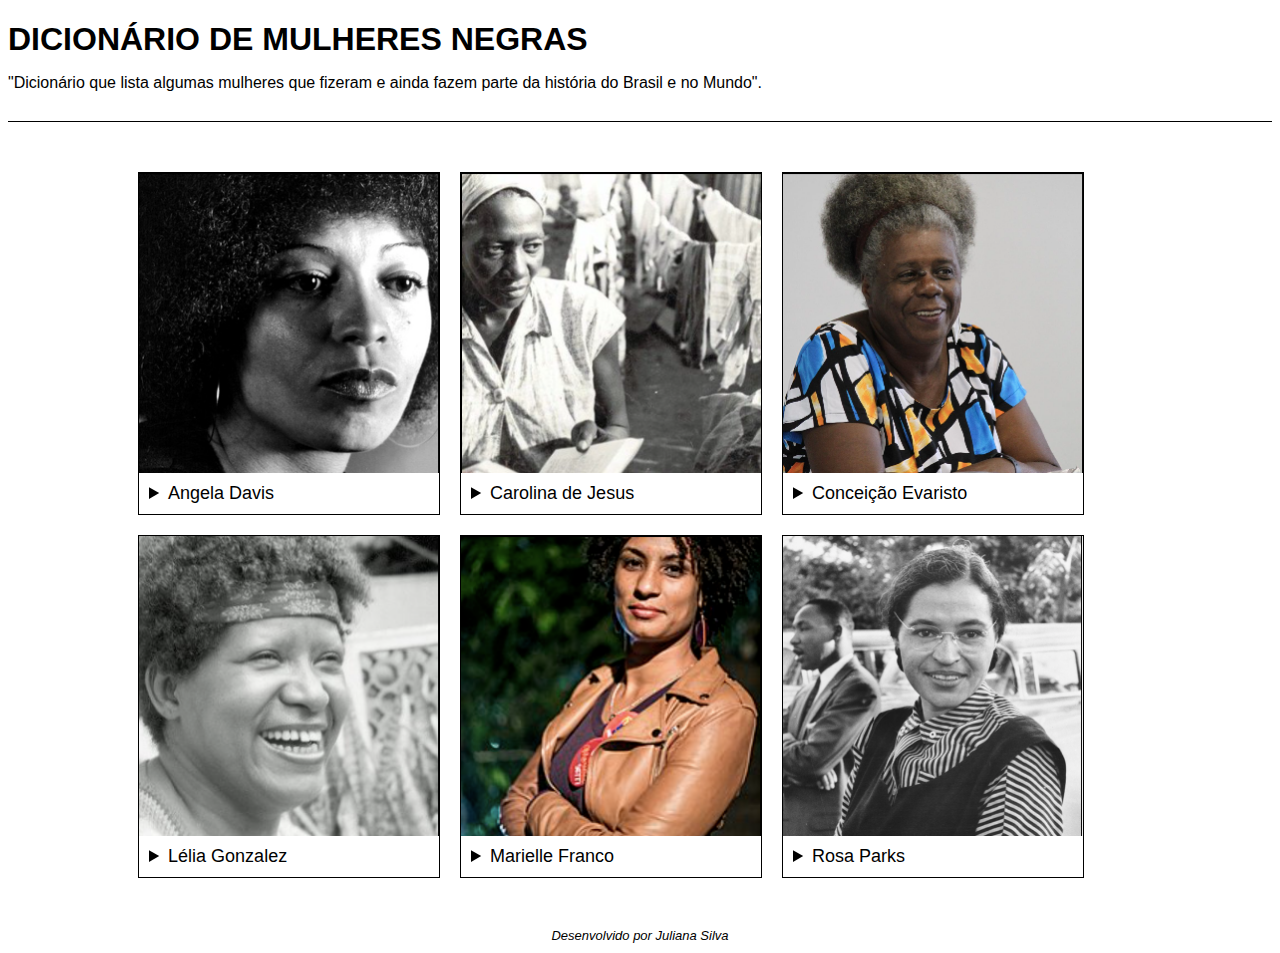
<file: index.html>
<!DOCTYPE html>
<html lang="pt-br">
<head>
    <meta charset="UTF-8">
    <meta http-equiv="X-UA-Compatible" content="IE=edge">
    <meta name="viewport" content="width=device-width, initial-scale=1.0">
    <link rel="stylesheet" href="style.css">
    <title>Dicionário de Mulheres Negras</title>
</head>

<body>
    <header>
        <h1>Dicionário de Mulheres Negras</h1>
        <p>"Dicionário que lista algumas mulheres que fizeram e ainda fazem parte da história do Brasil e no Mundo".</p>
    </header>

    <section id="content"></section>

    <footer>Desenvolvido por Juliana Silva</footer>
       
   

    <script src="./script.js" type="text/javascript"></script>
    
</body>
</html>
</file>
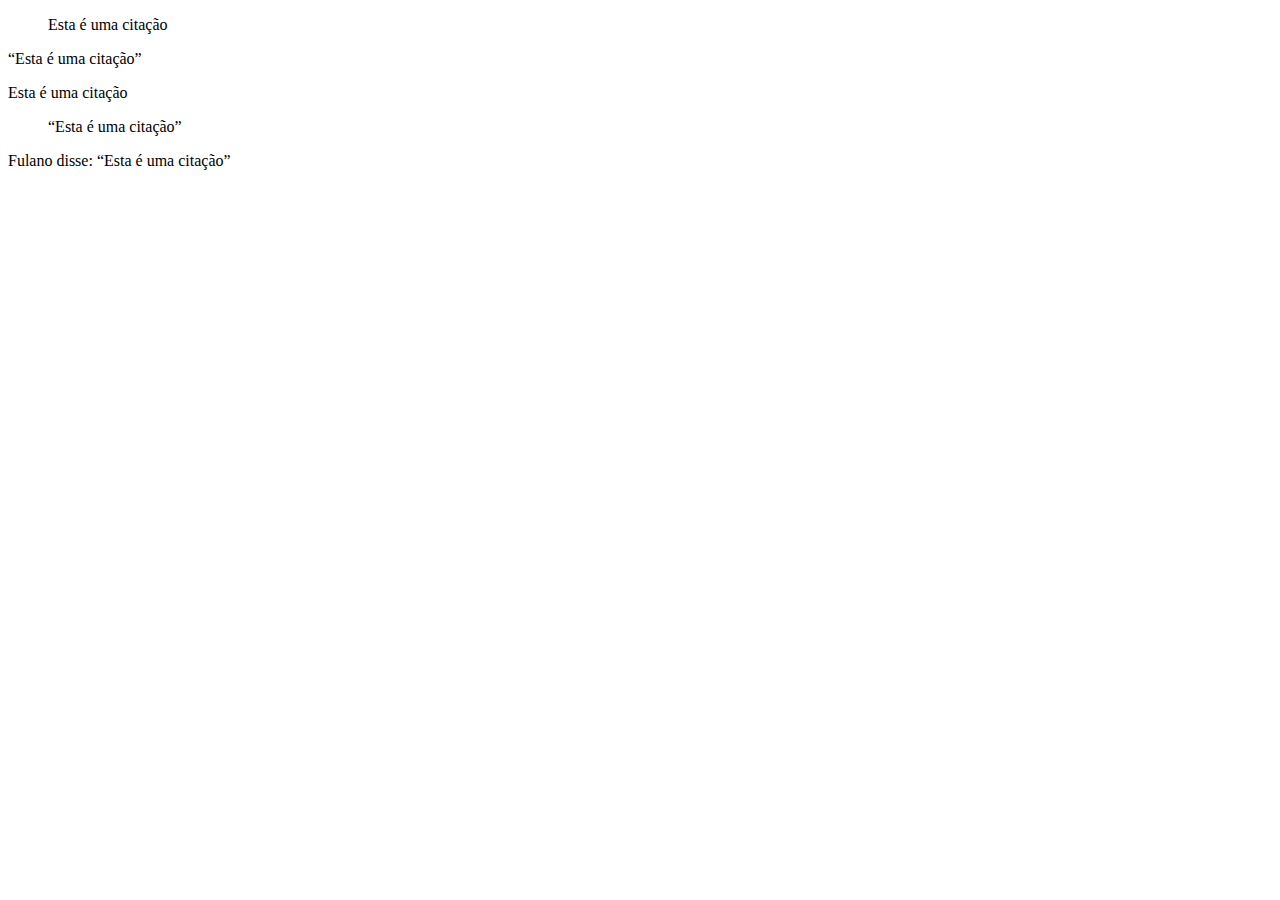
<file: exercicio/blockquote.html>
<!DOCTYPE html>
<html lang="pt-br">
<head>
    <meta charset="UTF-8">
    <meta http-equiv="X-UA-Compatible" content="IE=edge">
    <meta name="viewport" content="width=device-width, initial-scale=1.0">
    <title>Blockquote</title>
</head>
<body>
   <blockquote>Esta é uma citação</blockquote> 
   <q>Esta é uma citação</q>
   <p>Esta é uma citação</p>

   <blockquote><q>Esta é uma citação</q></blockquote>
   <p>Fulano disse: <q>Esta é uma citação</q></p> 
</body>
</html>
</file>
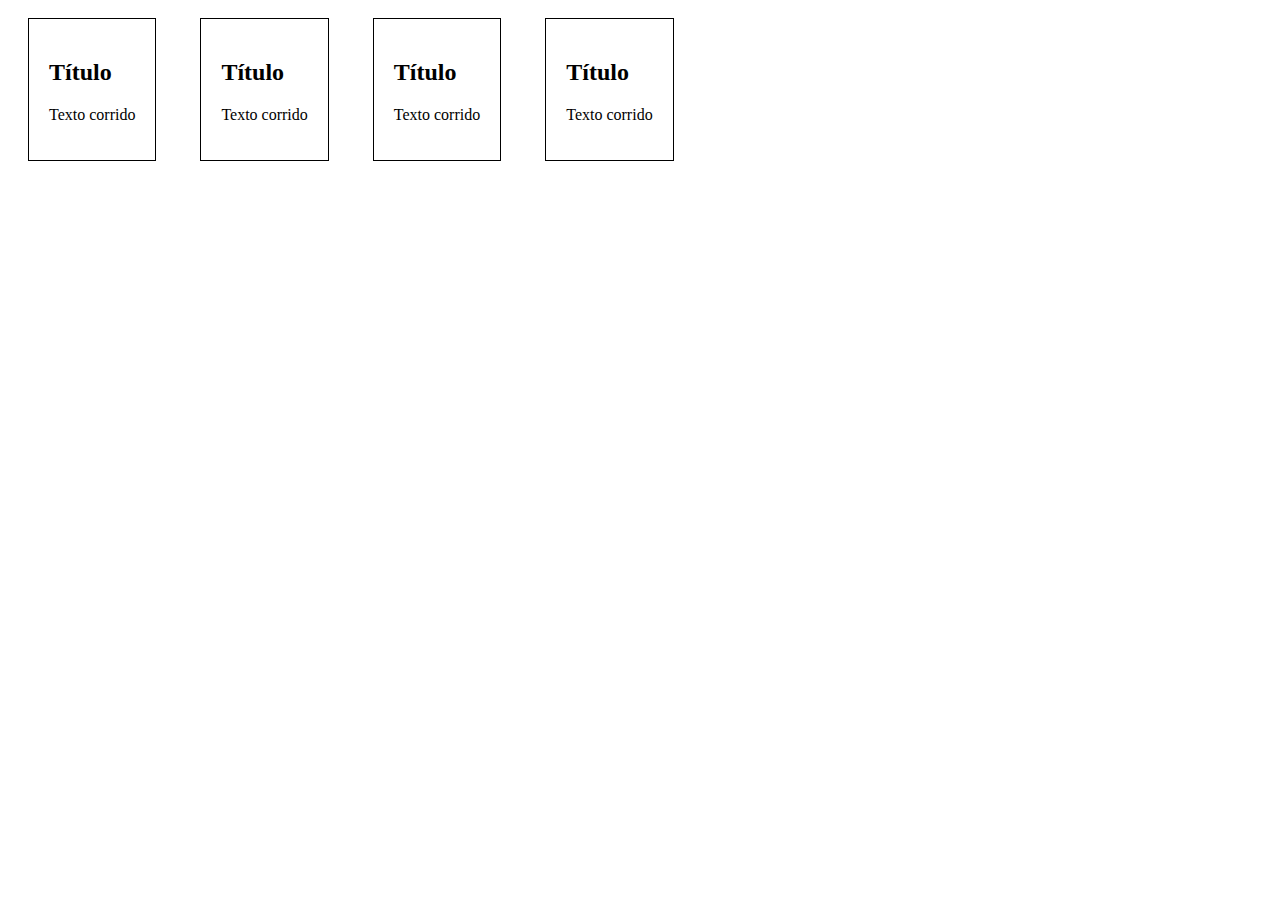
<file: exercicio/media_queries.html>
<!DOCTYPE html>
<html lang="en">
<head>
    <meta charset="UTF-8">
    <meta http-equiv="X-UA-Compatible" content="IE=edge">
    <meta name="viewport" content="width=device-width, initial-scale=1.0">
    <title>Document</title>
    <link rel="stylesheet" href="estilo.css">
</head>
<body>
    <div>
        <h2>Título</h2>
        <p>Texto corrido</p>
    </div>

    <div>
        <h2>Título</h2>
        <p>Texto corrido</p>
    </div>

    <div>
        <h2>Título</h2>
        <p>Texto corrido</p>
    </div>
    
    <div>
        <h2>Título</h2>
        <p>Texto corrido</p>
    </div>
</body>
</html>
</file>
<file: style.css>
body {
  font-family: Open Sans, sans-serif;
}

header {
  height: 100px;
  border-bottom: 1px solid #000;
  margin-bottom: 40px;
}

h1 {
  text-transform: uppercase;
  margin-bottom: 0;
}

section {
  margin: 0 auto;
  display: block;
  max-width: 1024px;
  width: 100%;
}

.card {
  display: inline-block;
  margin: 10px;
  border: 1px solid #000;
  vertical-align: top;
  max-height: 100%;
}

.card img {
  display: block;
  width: 300px;
  height: 300px;
}

.card details {
  width: 300px;
  height: auto;
  display: inline-block;
}

.card details summary {
  font-size: 18px;
  padding: 10px;
}

.card details p {
  padding: 0 10px;
}

.card details blockquote {
  color: #777;
  font-style: italic;
}

footer {
  text-align: center;
  font-size: small;
  font-style: italic;
  margin-top: 40px;
  margin-bottom: 10px;
}


@media (max-width: 768px) {
  header {
    margin-bottom: 20px;
    height: 200px;
  }
}

h1 {
  text-transform: uppercase;
  margin-bottom: 0;
}

@media (max-width: 768px) {
  h1 {
    font-size: 36px;
  }
}

section {
  margin: 0 auto;
  display: block;
  max-width: 1024px;
  width: 100%;
}

.card {
  display: inline-block;
  margin: 10px;
  border: 1px solid #000;
  vertical-align: top;
  max-height: 100%;
}

@media (max-width: 768px) {
  .card {
    display: block;
    margin: 20px 10px;
  }
}

.card img {
  display: block;
  width: 300px;
  height: 300px;
}

@media (max-width: 768px) {
  .card img {
    width: 100%;
    height: 100%;
  }
}

.card details {
  width: 300px;
  height: auto;
  display: inline-block;
}

@media (max-width: 768px) {
  .card details {
    width: 100%;
  }
}

.card details summary {
  font-size: 18px;
  padding: 10px;
}

@media (max-width: 768px) {
  .card details summary {
    font-size: 16px;
  }
}

.card details p {
  padding: 0 10px;
}

@media (max-width: 768px) {
  .card details p {
    font-size: 14px;
  }
}

.card details blockquote {
  color: #777;
  font-style: italic;
}
</file>
<file: exercicio/estilo.css>
div {
    border: 1px solid #000000;
    margin: 10px 20px;
    padding: 20px;
    display: inline-block;
}

@media (max-width: 768px) {
    div {
        border-color: green;
        display: block;
        padding: 10px;
        margin: 5px 10px;
    }

    h2 {
        font-size: 36px;
        color: blue;
        text-decoration: underline;
    }

    p {
        color: red;
    }
}
</file>
